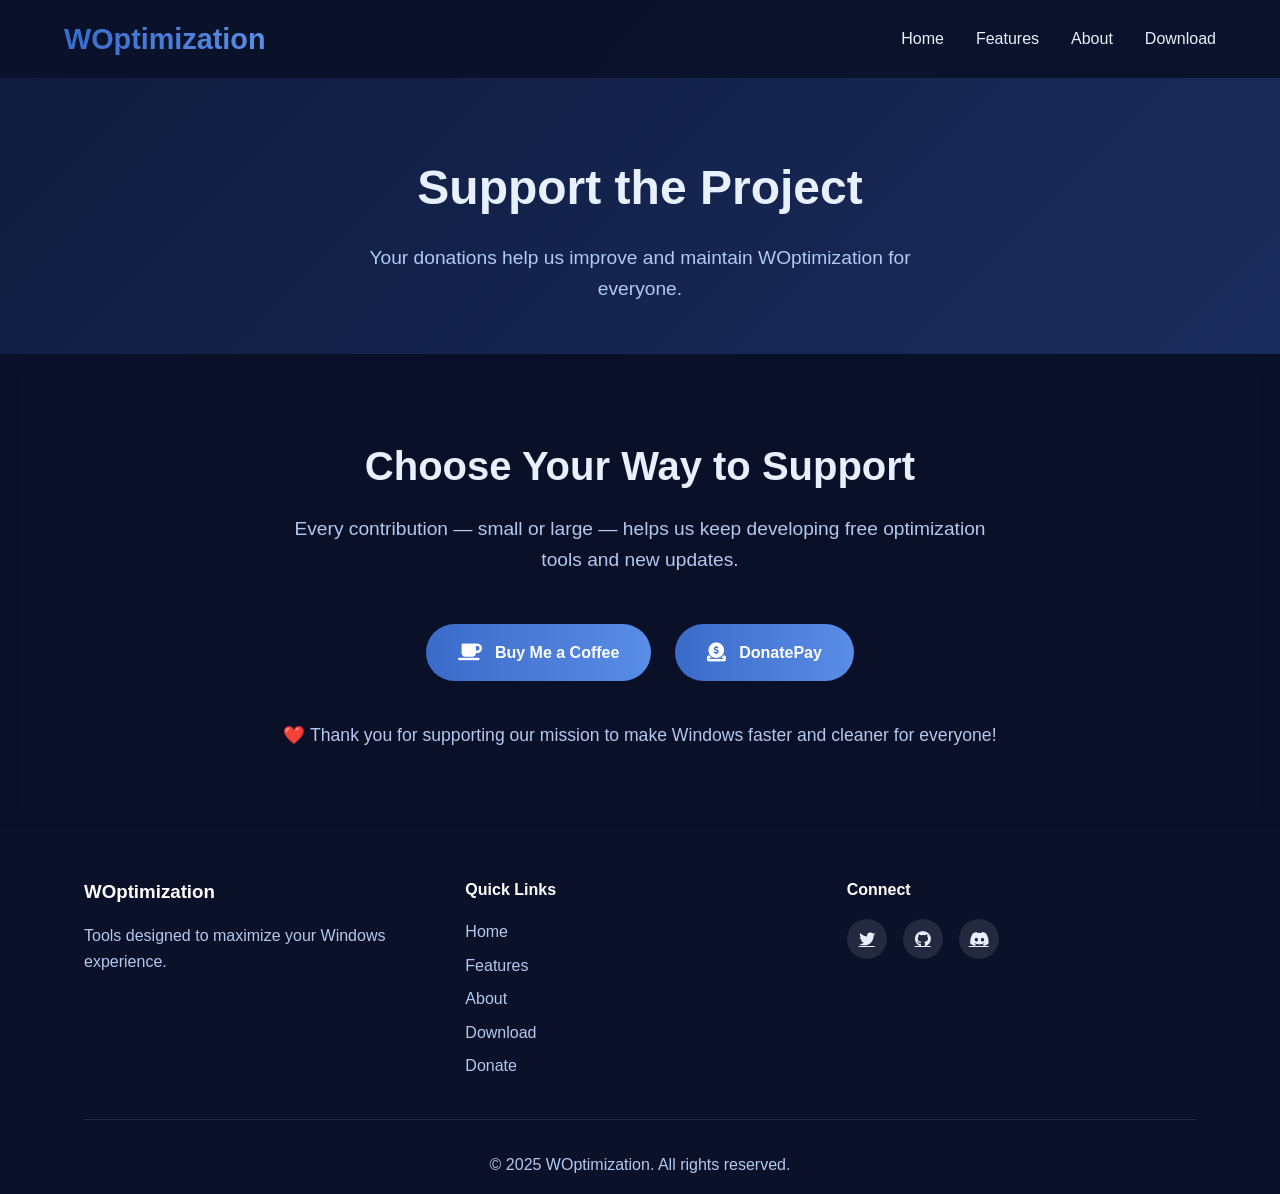
<file: donate.html>
<!DOCTYPE html>
<html lang="en">
<head>
    <meta charset="UTF-8">
    <meta name="viewport" content="width=device-width, initial-scale=1.0">
    <title>Support Us - WOptimization</title>
    <link rel="stylesheet" href="css/style.css">

    <link rel="stylesheet" href="https://cdnjs.cloudflare.com/ajax/libs/font-awesome/6.4.0/css/all.min.css">
</head>
<body>
    <!-- Header -->
    <header>
        <nav class="navbar">
            <div class="nav-container">
                <div class="nav-logo">
                    <a href="index.html">WOptimization</a>
                </div>
                <div class="nav-menu">
                    <a href="index.html" class="nav-link">Home</a>
                    <a href="features.html" class="nav-link">Features</a>
                    <a href="about.html" class="nav-link">About</a>
                    <a href="download.html" class="nav-link">Download</a>
                    
                </div>
                <div class="hamburger">
                    <span class="bar"></span>
                    <span class="bar"></span>
                    <span class="bar"></span>
                </div>
            </div>
        </nav>
    </header>

    <!-- Hero -->
    <section class="page-hero">
        <div class="container">
            <h1>Support the Project</h1>
            <p>Your donations help us improve and maintain WOptimization for everyone.</p>
        </div>
    </section>

    <!-- Donate Section -->
    <section class="donate-section">
        <div class="container text-center">
            <h2>Choose Your Way to Support</h2>
            <p class="donate-text">Every contribution — small or large — helps us keep developing free optimization tools and new updates.</p>

            <div class="donate-buttons">
                <a href="" target="_blank" class="donate-btn">
                    <i class="fas fa-coffee"></i> Buy Me a Coffee
                </a>
                <a href="" target="_blank" class="donate-btn">
                    <i class="fas fa-donate"></i> DonatePay
                </a>
            </div>

            <div class="donate-note">
                <p>❤️ Thank you for supporting our mission to make Windows faster and cleaner for everyone!</p>
            </div>
        </div>
    </section>

    <!-- Footer -->
    <footer>
        <div class="container">
            <div class="footer-content">
                <div class="footer-section">
                    <h3>WOptimization</h3>
                    <p>Tools designed to maximize your Windows experience.</p>
                </div>
                <div class="footer-section">
                    <h4>Quick Links</h4>
                    <ul>
                        <li><a href="index.html">Home</a></li>
                        <li><a href="features.html">Features</a></li>
                        <li><a href="about.html">About</a></li>
                        <li><a href="download.html">Download</a></li>
                        <li><a href="donate.html">Donate</a></li>
                    </ul>
                </div>
                <div class="footer-section">
                    <h4>Connect</h4>
                    <div class="social-icons">
                        <a href="#"><i class="fab fa-twitter"></i></a>
                        <a href="#"><i class="fab fa-github"></i></a>
                        <a href="#"><i class="fab fa-discord"></i></a>
                    </div>
                </div>
            </div>
            <div class="footer-bottom">
                <p>&copy; 2025 WOptimization. All rights reserved.</p>
            </div>
        </div>
    </footer>

    <script src="js/script.js"></script>
</body>
</html>
</file>
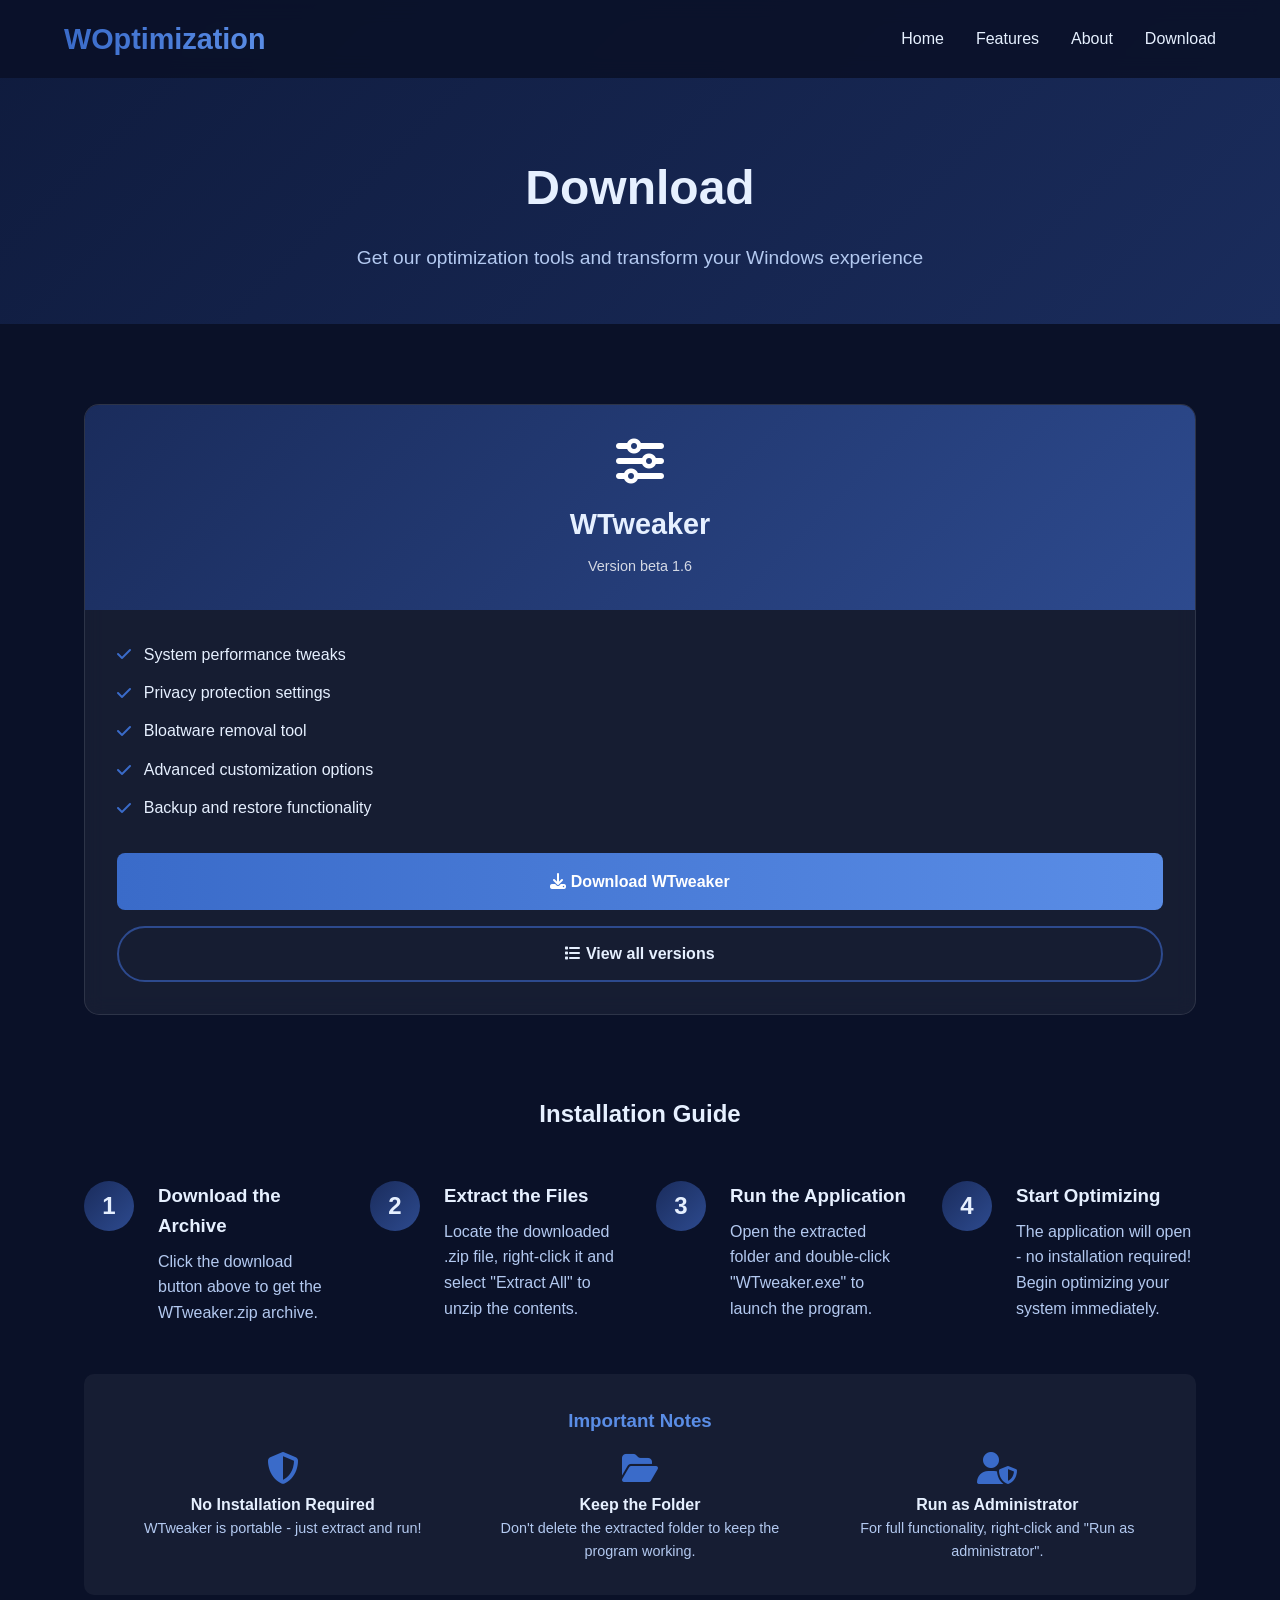
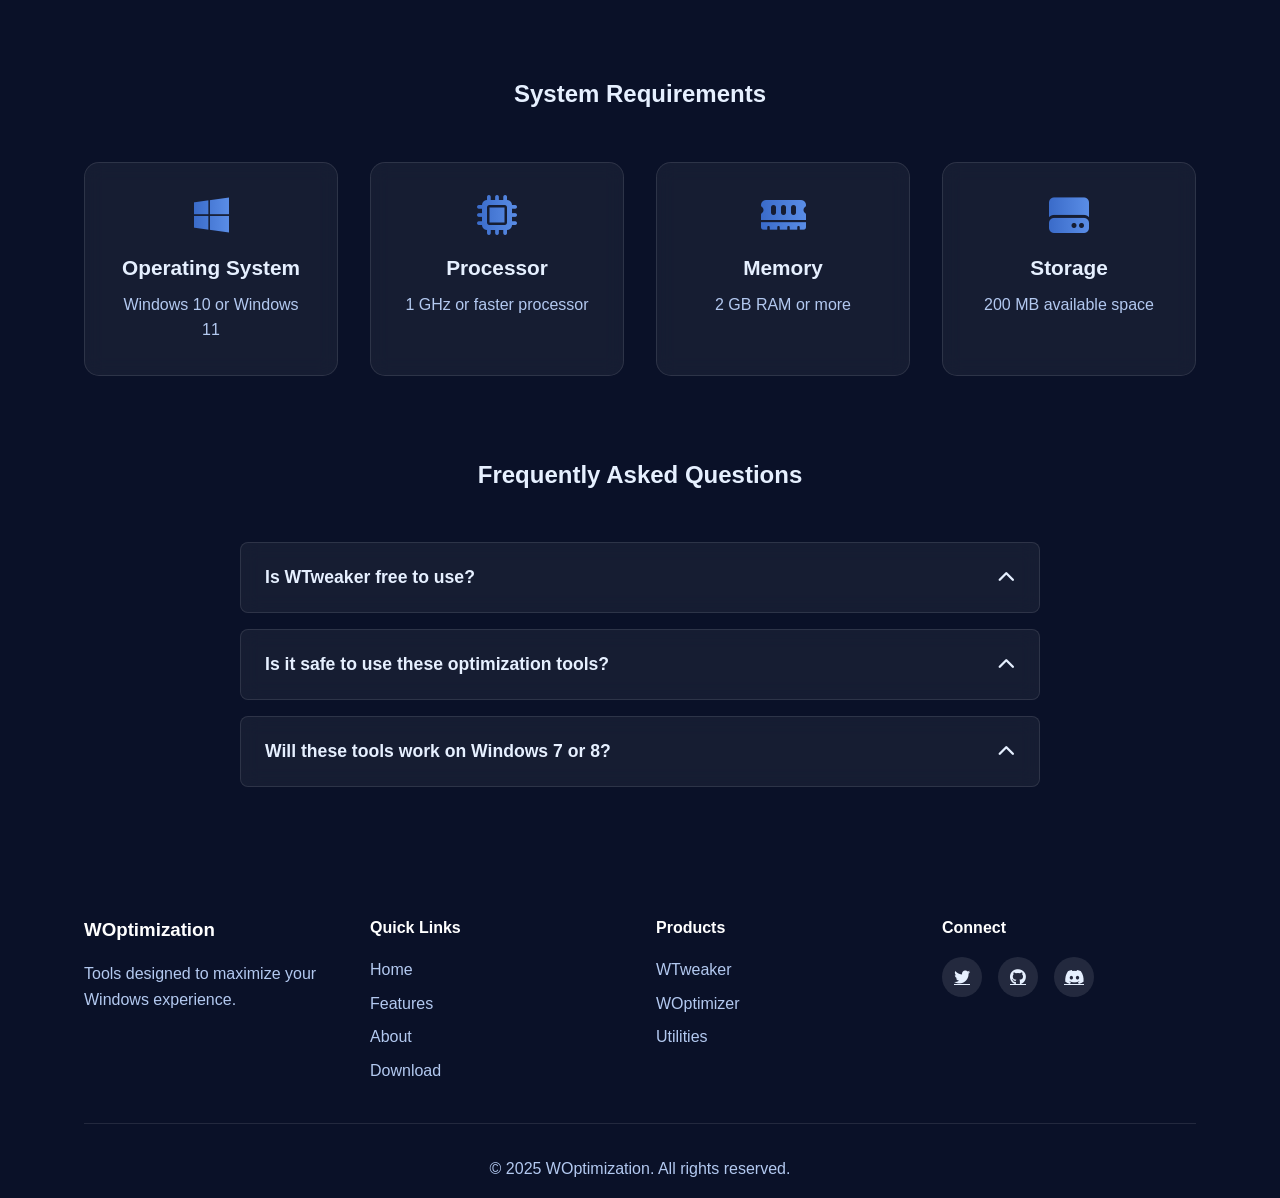
<file: download.html>
<!DOCTYPE html>
<html lang="en">
<head>
    <meta charset="UTF-8">
    <meta name="viewport" content="width=device-width, initial-scale=1.0">
    <title>Download - WOptimization</title>
    <link rel="icon" href="img/WTweaker.ico" type="image/x-icon">
    <link rel="stylesheet" href="css/style.css">

    <link rel="stylesheet" href="https://cdnjs.cloudflare.com/ajax/libs/font-awesome/6.4.0/css/all.min.css">
</head>
<body>
    <header>
        <nav class="navbar">
            <div class="nav-container">
                <div class="nav-logo">
                    <a href="index.html">WOptimization</a>
                </div>
                <div class="nav-menu">
                    <a href="index.html" class="nav-link">Home</a>
                    <a href="features.html" class="nav-link">Features</a>
                    <a href="about.html" class="nav-link">About</a>
                    <a href="download.html" class="nav-link">Download</a>
                </div>
                <div class="hamburger">
                    <span class="bar"></span>
                    <span class="bar"></span>
                    <span class="bar"></span>
                </div>
            </div>
        </nav>
    </header>

    <main>
        <section class="page-hero">
            <div class="container">
                <h1 class="animate-fade-in">Download</h1>
                <p class="animate-fade-in-delay">Get our optimization tools and transform your Windows experience</p>
            </div>
        </section>

        <section class="download-options">
            <div class="container">
                <div class="software-cards">
                    <div class="software-card reveal">
                        <div class="card-header">
                            <i class="fas fa-sliders-h"></i>
                            <h2>WTweaker</h2>
                            <p class="version">Version beta 1.6</p>
                        </div>
                        <div class="card-body">
                            <ul class="feature-list">
                                <li><i class="fas fa-check"></i> System performance tweaks</li>
                                <li><i class="fas fa-check"></i> Privacy protection settings</li>
                                <li><i class="fas fa-check"></i> Bloatware removal tool</li>
                                <li><i class="fas fa-check"></i> Advanced customization options</li>
                                <li><i class="fas fa-check"></i> Backup and restore functionality</li>
                            </ul>
                            <div class="download-buttons">
                                <a href="https://github.com/warum1l/WTweaker/releases/download/v1.6/WTweaker.zip" 
                                   class="btn-download" 
                                   target="_blank"
                                   rel="noopener noreferrer">
                                    <i class="fas fa-download"></i> Download WTweaker
                                    <a href="versions.html" class="btn-secondary" style="text-align: center; margin-top: 10px; display: block;">
                                        <i class="fas fa-list"></i> View all versions
                                    </a>
                                </a>
                            </div>
                        </div>

                        </div>
                    </div>
                </div>
            </div>
        </section>

        <section class="installation-guide">
    <div class="container">
        <h2 class="text-center">Installation Guide</h2>
        <div class="guide-steps">
            <div class="step reveal">
                <div class="step-number">1</div>
                <div class="step-content">
                    <h3>Download the Archive</h3>
                    <p>Click the download button above to get the WTweaker.zip archive.</p>
                </div>
            </div>
            <div class="step reveal">
                <div class="step-number">2</div>
                <div class="step-content">
                    <h3>Extract the Files</h3>
                    <p>Locate the downloaded .zip file, right-click it and select "Extract All" to unzip the contents.</p>
                </div>
            </div>
            <div class="step reveal">
                <div class="step-number">3</div>
                <div class="step-content">
                    <h3>Run the Application</h3>
                    <p>Open the extracted folder and double-click "WTweaker.exe" to launch the program.</p>
                </div>
            </div>
            <div class="step reveal">
                <div class="step-number">4</div>
                <div class="step-content">
                    <h3>Start Optimizing</h3>
                    <p>The application will open - no installation required! Begin optimizing your system immediately.</p>
                </div>
            </div>
        </div>
        
        <!-- Дополнительная информация -->
        <div class="installation-notes" style="margin-top: 3rem; padding: 2rem; background: rgba(255,255,255,0.05); border-radius: 10px;">
            <h3 style="text-align: center; margin-bottom: 1rem; color: var(--accent-light);">Important Notes</h3>
            <div style="display: grid; grid-template-columns: repeat(auto-fit, minmax(250px, 1fr)); gap: 1.5rem;">
                <div style="text-align: center;">
                    <i class="fas fa-shield-alt" style="font-size: 2rem; color: var(--accent); margin-bottom: 0.5rem;"></i>
                    <h4>No Installation Required</h4>
                    <p style="color: var(--text-secondary); font-size: 0.9rem;">WTweaker is portable - just extract and run!</p>
                </div>
                <div style="text-align: center;">
                    <i class="fas fa-folder-open" style="font-size: 2rem; color: var(--accent); margin-bottom: 0.5rem;"></i>
                    <h4>Keep the Folder</h4>
                    <p style="color: var(--text-secondary); font-size: 0.9rem;">Don't delete the extracted folder to keep the program working.</p>
                </div>
                <div style="text-align: center;">
                    <i class="fas fa-user-shield" style="font-size: 2rem; color: var(--accent); margin-bottom: 0.5rem;"></i>
                    <h4>Run as Administrator</h4>
                    <p style="color: var(--text-secondary); font-size: 0.9rem;">For full functionality, right-click and "Run as administrator".</p>
                </div>
            </div>
        </div>
    </div>
</section>

        <section class="system-requirements">
            <div class="container">
                <h2 class="text-center">System Requirements</h2>
                <div class="requirements-grid">
                    <div class="requirement-item reveal">
                        <i class="fab fa-windows"></i>
                        <h3>Operating System</h3>
                        <p>Windows 10 or Windows 11</p>
                    </div>
                    <div class="requirement-item reveal">
                        <i class="fas fa-microchip"></i>
                        <h3>Processor</h3>
                        <p>1 GHz or faster processor</p>
                    </div>
                    <div class="requirement-item reveal">
                        <i class="fas fa-memory"></i>
                        <h3>Memory</h3>
                        <p>2 GB RAM or more</p>
                    </div>
                    <div class="requirement-item reveal">
                        <i class="fas fa-hdd"></i>
                        <h3>Storage</h3>
                        <p>200 MB available space</p>
                    </div>
                </div>
            </div>
        </section>

        <section class="faq-section">
            <div class="container">
                <h2 class="text-center">Frequently Asked Questions</h2>
                <div class="faq-list">
                    <div class="faq-item reveal">
                        <button class="faq-question">Is WTweaker free to use?</button>
                        <div class="faq-answer">
                            <p>Yes, WTweaker is completely free to download and use.</p>
                        </div>
                    </div>
                    <div class="faq-item reveal">
                        <button class="faq-question">Is it safe to use these optimization tools?</button>
                        <div class="faq-answer">
                            <p>Absolutely. Our tools are designed with safety in mind. We recommend creating a system restore point before making major changes, and all modifications can be reverted.</p>
                        </div>
                    </div>
                    <div class="faq-item reveal">
                        <button class="faq-question">Will these tools work on Windows 7 or 8?</button>
                        <div class="faq-answer">
                            <p>Our tools are optimized for Windows 10 and 11. Some features may work on older versions, but we don't officially support them.</p>
                        </div>
                    </div>
                </div>
            </div>
        </section>
    </main>

    <footer>
        <div class="container">
            <div class="footer-content">
                <div class="footer-section">
                    <h3>WOptimization</h3>
                    <p>Tools designed to maximize your Windows experience.</p>
                </div>
                <div class="footer-section">
                    <h4>Quick Links</h4>
                    <ul>
                        <li><a href="index.html">Home</a></li>
                        <li><a href="features.html">Features</a></li>
                        <li><a href="about.html">About</a></li>
                        <li><a href="download.html">Download</a></li>
                    </ul>
                </div>
                <div class="footer-section">
                    <h4>Products</h4>
                    <ul>
                        <li><a href="#">WTweaker</a></li>
                        <li><a href="#">WOptimizer</a></li>
                        <li><a href="utilities.html">Utilities</a></li>
                    </ul>
                </div>
                <div class="footer-section">
                    <h4>Connect</h4>
                    <div class="social-icons">
                        <a href="#"><i class="fab fa-twitter"></i></a>
                        <a href="#"><i class="fab fa-github"></i></a>
                        <a href="#"><i class="fab fa-discord"></i></a>
                    </div>
                </div>
            </div>
            <div class="footer-bottom">
                <p>&copy; 2025 WOptimization. All rights reserved.</p>
            </div>
        </div>
    </footer>

    <script src="js/script.js"></script>
    <script src="js/download-handler.js"></script>
    <script src="js/download.js"></script>
</body>

</html>
</file>
<file: css/style.css>
/* Reset and base styles */
* {
    margin: 0;
    padding: 0;
    box-sizing: border-box;
}

:root {
    --primary-dark: #0a1128;
    --primary: #0f1b3d;
    --primary-light: #1a2c5c;
    --secondary: #2d4a8e;
    --accent: #3a6bc9;
    --accent-light: #5a8de6;
    --text: #e6f0ff;
    --text-secondary: #b3c9f0;
}

body {
    font-family: 'Segoe UI', Tahoma, Geneva, Verdana, sans-serif;
    color: var(--text);
    line-height: 1.6;
    overflow-x: hidden;
    
    /* Лучший вариант для читаемости */
    background: 
        linear-gradient(rgba(10, 17, 40, 0.85), rgba(10, 17, 40, 0.9)),
        url(https://github.com/warum1l/WOPTIMIZATIONSITE/blob/main/img/lockscreen_dark.png?raw=true) no-repeat center center;
    background-color: var(--primary-dark);
}

@keyframes gradientShift {
    0% {
        background-position: 0% 50%;
    }
    50% {
        background-position: 100% 50%;
    }
    100% {
        background-position: 0% 50%;
    }
}

.container {
    width: 90%;
    max-width: 1200px;
    margin: 0 auto;
    padding: 0 20px;
}

/* Navigation */
.navbar {
    position: fixed;
    top: 0;
    width: 100%;
    background: rgba(10, 17, 40, 0.9);
    backdrop-filter: blur(10px);
    z-index: 1000;
    padding: 1rem 0;
    transition: all 0.3s ease;
}

.nav-container {
    display: flex;
    justify-content: space-between;
    align-items: center;
    width: 90%;
    max-width: 1200px;
    margin: 0 auto;
}

.nav-logo a {
    font-size: 1.8rem;
    font-weight: 700;
    color: var(--text);
    text-decoration: none;
    background: linear-gradient(90deg, var(--accent) 0%, var(--accent-light) 100%);
    -webkit-background-clip: text;
    -webkit-text-fill-color: transparent;
}

.nav-menu {
    display: flex;
    gap: 2rem;
}

.nav-link {
    color: var(--text);
    text-decoration: none;
    font-weight: 500;
    transition: color 0.3s ease;
    position: relative;
}

.nav-link:hover {
    color: var(--accent-light);
}

.nav-link::after {
    content: '';
    position: absolute;
    bottom: -5px;
    left: 0;
    width: 0;
    height: 2px;
    background: linear-gradient(90deg, var(--accent) 0%, var(--accent-light) 100%);
    transition: width 0.3s ease;
}

.nav-link:hover::after {
    width: 100%;
}

.hamburger {
    display: none;
    flex-direction: column;
    cursor: pointer;
}

.bar {
    width: 25px;
    height: 3px;
    background-color: var(--text);
    margin: 3px 0;
    transition: 0.3s;
}

/* Hero Section */
.hero {
    min-height: 100vh;
    display: flex;
    align-items: center;
    padding: 100px 0 50px;
    position: relative;
}

.hero-content {
    flex: 1;
    padding: 2rem;
}

.hero-title {
    font-size: 3.5rem;
    margin-bottom: 1.5rem;
    line-height: 1.2;
}

.gradient-text {
    background: linear-gradient(90deg, var(--accent) 0%, var(--accent-light) 100%);
    -webkit-background-clip: text;
    -webkit-text-fill-color: transparent;
}

.hero-description {
    font-size: 1.2rem;
    margin-bottom: 2rem;
    color: var(--text-secondary);
    max-width: 600px;
}

.hero-buttons {
    display: flex;
    gap: 1rem;
}

.btn-primary, .btn-secondary {
    padding: 0.8rem 1.5rem;
    border-radius: 50px;
    font-weight: 600;
    text-decoration: none;
    transition: all 0.3s ease;
    display: inline-block;
}

.btn-primary {
    background: linear-gradient(90deg, var(--accent) 0%, var(--accent-light) 100%);
    color: white;
    border: none;
}

.btn-primary:hover {
    transform: translateY(-3px);
    box-shadow: 0 10px 20px rgba(58, 107, 201, 0.3);
}

.btn-secondary {
    background: transparent;
    color: var(--text);
    border: 2px solid var(--secondary);
}

.btn-secondary:hover {
    background: rgba(45, 74, 142, 0.2);
    transform: translateY(-3px);
}

.hero-visual {
    flex: 1;
    position: relative;
    height: 500px;
}

.floating-card {
    position: absolute;
    background: rgba(255, 255, 255, 0.1);
    backdrop-filter: blur(10px);
    border-radius: 15px;
    padding: 1.5rem;
    width: 180px;
    text-align: center;
    box-shadow: 0 10px 30px rgba(0, 0, 0, 0.2);
    border: 1px solid rgba(255, 255, 255, 0.1);
}

.floating-card i {
    font-size: 2.5rem;
    margin-bottom: 1rem;
    background: linear-gradient(90deg, var(--accent) 0%, var(--accent-light) 100%);
    -webkit-background-clip: text;
    -webkit-text-fill-color: transparent;
}

.floating-card h3 {
    font-size: 1.2rem;
    margin-top: 0.5rem;
}

.card-1 {
    top: 10%;
    left: 10%;
    animation: float 6s ease-in-out infinite;
}

.card-2 {
    top: 50%;
    right: 15%;
    animation: float 7s ease-in-out infinite 1s;
}

.card-3 {
    bottom: 10%;
    left: 20%;
    animation: float 5s ease-in-out infinite 0.5s;
}

/* Features Preview */
.features-preview {
    padding: 5rem 0;
    background: rgba(10, 17, 40, 0.5);
}

.features-preview h2 {
    text-align: center;
    font-size: 2.5rem;
    margin-bottom: 3rem;
}

.features-grid {
    display: grid;
    grid-template-columns: repeat(auto-fit, minmax(300px, 1fr));
    gap: 2rem;
}

.feature-item {
    background: rgba(255, 255, 255, 0.05);
    backdrop-filter: blur(10px);
    border-radius: 15px;
    padding: 2rem;
    text-align: center;
    transition: transform 0.3s ease, box-shadow 0.3s ease;
    border: 1px solid rgba(255, 255, 255, 0.1);
}

.feature-item:hover {
    transform: translateY(-10px);
    box-shadow: 0 15px 30px rgba(0, 0, 0, 0.2);
}

.feature-icon {
    width: 80px;
    height: 80px;
    background: linear-gradient(135deg, var(--primary-light) 0%, var(--secondary) 100%);
    border-radius: 50%;
    display: flex;
    align-items: center;
    justify-content: center;
    margin: 0 auto 1.5rem;
}

.feature-icon i {
    font-size: 2rem;
    color: white;
}

.feature-item h3 {
    font-size: 1.5rem;
    margin-bottom: 1rem;
}

.feature-item p {
    color: var(--text-secondary);
}

/* CTA Section */
.cta-section {
    padding: 5rem 0;
    text-align: center;
    background: linear-gradient(135deg, var(--primary) 0%, var(--primary-light) 100%);
}

.cta-section h2 {
    font-size: 2.5rem;
    margin-bottom: 1rem;
}

.cta-section p {
    font-size: 1.2rem;
    margin-bottom: 2rem;
    color: var(--text-secondary);
    max-width: 600px;
    margin-left: auto;
    margin-right: auto;
}

/* Footer */
footer {
    background: var(--primary-dark);
    padding: 3rem 0 1rem;
}

.footer-content {
    display: grid;
    grid-template-columns: repeat(auto-fit, minmax(250px, 1fr));
    gap: 2rem;
    margin-bottom: 2rem;
}

.footer-section h3, .footer-section h4 {
    margin-bottom: 1rem;
    color: white;
}

.footer-section p {
    color: var(--text-secondary);
}

.footer-section ul {
    list-style: none;
}

.footer-section ul li {
    margin-bottom: 0.5rem;
}

.footer-section ul li a {
    color: var(--text-secondary);
    text-decoration: none;
    transition: color 0.3s ease;
}

.footer-section ul li a:hover {
    color: var(--accent-light);
}

.social-icons {
    display: flex;
    gap: 1rem;
}

.social-icons a {
    display: flex;
    align-items: center;
    justify-content: center;
    width: 40px;
    height: 40px;
    background: rgba(255, 255, 255, 0.1);
    border-radius: 50%;
    color: var(--text);
    transition: all 0.3s ease;
}

.social-icons a:hover {
    background: linear-gradient(135deg, var(--accent) 0%, var(--accent-light) 100%);
    transform: translateY(-3px);
}

.footer-bottom {
    text-align: center;
    padding-top: 2rem;
    border-top: 1px solid rgba(255, 255, 255, 0.1);
    color: var(--text-secondary);
}

/* Responsive Design */
@media (max-width: 968px) {
    .hero {
        flex-direction: column;
        text-align: center;
        padding-top: 120px;
    }
    
    .hero-content {
        margin-bottom: 3rem;
    }
    
    .hero-title {
        font-size: 2.5rem;
    }
    
    .hero-buttons {
        justify-content: center;
    }
    
    .nav-menu {
        position: fixed;
        left: -100%;
        top: 70px;
        flex-direction: column;
        background: var(--primary-dark);
        width: 100%;
        text-align: center;
        transition: 0.3s;
        box-shadow: 0 10px 27px rgba(0, 0, 0, 0.05);
        padding: 2rem 0;
    }
    
    .nav-menu.active {
        left: 0;
    }
    
    .hamburger {
        display: flex;
    }
    
    .hamburger.active .bar:nth-child(2) {
        opacity: 0;
    }
    
    .hamburger.active .bar:nth-child(1) {
        transform: translateY(8px) rotate(45deg);
    }
    
    .hamburger.active .bar:nth-child(3) {
        transform: translateY(-8px) rotate(-45deg);
    }
}

/* Page Hero */
.page-hero {
    padding: 150px 0 50px;
    text-align: center;
    background: linear-gradient(135deg, var(--primary) 0%, var(--primary-light) 100%);
}

.page-hero h1 {
    font-size: 3rem;
    margin-bottom: 1rem;
}

.page-hero p {
    font-size: 1.2rem;
    color: var(--text-secondary);
    max-width: 600px;
    margin: 0 auto;
}

/* Feature Tabs */
.feature-tabs {
    margin: 5rem 0;
}

.tab-buttons {
    display: flex;
    justify-content: center;
    margin-bottom: 3rem;
    border-bottom: 1px solid rgba(255, 255, 255, 0.1);
}

.tab-btn {
    background: none;
    border: none;
    color: var(--text-secondary);
    padding: 1rem 2rem;
    font-size: 1.1rem;
    font-weight: 600;
    cursor: pointer;
    position: relative;
    transition: all 0.3s ease;
}

.tab-btn::after {
    content: '';
    position: absolute;
    bottom: -1px;
    left: 0;
    width: 0;
    height: 3px;
    background: linear-gradient(90deg, var(--accent) 0%, var(--accent-light) 100%);
    transition: width 0.3s ease;
}

.tab-btn.active {
    color: var(--text);
}

.tab-btn.active::after {
    width: 100%;
}

.tab-btn:hover {
    color: var(--text);
}

.tab-pane {
    display: none;
}

.tab-pane.active {
    display: block;
}

.feature-grid {
    display: grid;
    grid-template-columns: repeat(auto-fit, minmax(300px, 1fr));
    gap: 2rem;
}

.feature-card {
    background: rgba(255, 255, 255, 0.05);
    backdrop-filter: blur(10px);
    border-radius: 15px;
    padding: 2rem;
    text-align: center;
    transition: transform 0.3s ease, box-shadow 0.3s ease;
    border: 1px solid rgba(255, 255, 255, 0.1);
}

.feature-card:hover {
    transform: translateY(-10px);
    box-shadow: 0 15px 30px rgba(0, 0, 0, 0.2);
}

.feature-card .feature-icon {
    width: 70px;
    height: 70px;
    background: linear-gradient(135deg, var(--primary-light) 0%, var(--secondary) 100%);
    border-radius: 50%;
    display: flex;
    align-items: center;
    justify-content: center;
    margin: 0 auto 1.5rem;
}

.feature-card .feature-icon i {
    font-size: 1.8rem;
    color: white;
}

.feature-card h3 {
    font-size: 1.3rem;
    margin-bottom: 1rem;
}

.feature-card p {
    color: var(--text-secondary);
}

/* About Page */
.about-grid {
    display: grid;
    grid-template-columns: 1fr 1fr;
    gap: 4rem;
    align-items: center;
    margin: 5rem 0;
}

.about-image .image-placeholder {
    width: 100%;
    height: 300px;
    background: rgba(255, 255, 255, 0.05);
    border-radius: 15px;
    display: flex;
    align-items: center;
    justify-content: center;
    border: 1px solid rgba(255, 255, 255, 0.1);
}

.about-image .image-placeholder i {
    font-size: 5rem;
    background: linear-gradient(90deg, var(--accent) 0%, var(--accent-light) 100%);
    -webkit-background-clip: text;
    -webkit-text-fill-color: transparent;
}

.values-section {
    margin: 5rem 0;
}

.text-center {
    text-align: center;
}

.values-grid {
    display: grid;
    grid-template-columns: repeat(auto-fit, minmax(250px, 1fr));
    gap: 2rem;
    margin-top: 3rem;
}

.value-item {
    background: rgba(255, 255, 255, 0.05);
    backdrop-filter: blur(10px);
    border-radius: 15px;
    padding: 2rem;
    text-align: center;
    border: 1px solid rgba(255, 255, 255, 0.1);
}

.value-icon {
    width: 80px;
    height: 80px;
    background: linear-gradient(135deg, var(--primary-light) 0%, var(--secondary) 100%);
    border-radius: 50%;
    display: flex;
    align-items: center;
    justify-content: center;
    margin: 0 auto 1.5rem;
}

.value-icon i {
    font-size: 2rem;
    color: white;
}

.value-item h3 {
    font-size: 1.3rem;
    margin-bottom: 1rem;
}

.value-item p {
    color: var(--text-secondary);
}

.team-section {
    margin: 5rem 0;
}

.team-grid {
    display: grid;
    grid-template-columns: repeat(auto-fit, minmax(200px, 1fr));
    gap: 2rem;
    margin-top: 3rem;
}

.team-member {
    background: rgba(255, 255, 255, 0.05);
    backdrop-filter: blur(10px);
    border-radius: 15px;
    padding: 2rem;
    text-align: center;
    border: 1px solid rgba(255, 255, 255, 0.1);
}

.member-image {
    width: 100px;
    height: 100px;
    background: linear-gradient(135deg, var(--primary-light) 0%, var(--secondary) 100%);
    border-radius: 50%;
    display: flex;
    align-items: center;
    justify-content: center;
    margin: 0 auto 1.5rem;
}

.member-image i {
    font-size: 3rem;
    color: white;
}

.team-member h3 {
    font-size: 1.3rem;
    margin-bottom: 0.5rem;
}

.team-member p {
    color: var(--text-secondary);
}

/* Download Page */
.software-cards {
    display: grid;
    grid-template-columns: repeat(auto-fit, minmax(400px, 1fr));
    gap: 3rem;
    margin: 5rem 0;
}

.software-card {
    background: rgba(255, 255, 255, 0.05);
    backdrop-filter: blur(10px);
    border-radius: 15px;
    overflow: hidden;
    border: 1px solid rgba(255, 255, 255, 0.1);
}

.card-header {
    background: linear-gradient(135deg, var(--primary-light) 0%, var(--secondary) 100%);
    padding: 2rem;
    text-align: center;
}

.card-header i {
    font-size: 3rem;
    margin-bottom: 1rem;
    color: white;
}

.card-header h2 {
    font-size: 1.8rem;
    margin-bottom: 0.5rem;
}

.version {
    color: rgba(255, 255, 255, 0.8);
    font-size: 0.9rem;
}

.card-body {
    padding: 2rem;
}

.feature-list {
    list-style: none;
    margin-bottom: 2rem;
}

.feature-list li {
    margin-bottom: 0.8rem;
    display: flex;
    align-items: center;
}

.feature-list i {
    color: var(--accent);
    margin-right: 0.8rem;
}

.btn-download {
    display: block;
    background: linear-gradient(90deg, var(--accent) 0%, var(--accent-light) 100%);
    color: white;
    text-align: center;
    padding: 1rem;
    border-radius: 8px;
    text-decoration: none;
    font-weight: 600;
    transition: all 0.3s ease;
    margin-bottom: 1rem;
}

.btn-download:hover {
    transform: translateY(-3px);
    box-shadow: 0 10px 20px rgba(58, 107, 201, 0.3);
}

.download-info {
    text-align: center;
    color: var(--text-secondary);
    font-size: 0.9rem;
}

.installation-guide {
    margin: 5rem 0;
}

.guide-steps {
    display: grid;
    grid-template-columns: repeat(auto-fit, minmax(250px, 1fr));
    gap: 2rem;
    margin-top: 3rem;
}

.step {
    display: flex;
    align-items: flex-start;
}

.step-number {
    width: 50px;
    height: 50px;
    background: linear-gradient(135deg, var(--primary-light) 0%, var(--secondary) 100%);
    border-radius: 50%;
    display: flex;
    align-items: center;
    justify-content: center;
    font-size: 1.5rem;
    font-weight: 700;
    margin-right: 1.5rem;
    flex-shrink: 0;
}

.step-content h3 {
    margin-bottom: 0.5rem;
}

.step-content p {
    color: var(--text-secondary);
}

.system-requirements {
    margin: 5rem 0;
}

.requirements-grid {
    display: grid;
    grid-template-columns: repeat(auto-fit, minmax(200px, 1fr));
    gap: 2rem;
    margin-top: 3rem;
}

.requirement-item {
    background: rgba(255, 255, 255, 0.05);
    backdrop-filter: blur(10px);
    border-radius: 15px;
    padding: 2rem;
    text-align: center;
    border: 1px solid rgba(255, 255, 255, 0.1);
}

.requirement-item i {
    font-size: 2.5rem;
    margin-bottom: 1rem;
    background: linear-gradient(90deg, var(--accent) 0%, var(--accent-light) 100%);
    -webkit-background-clip: text;
    -webkit-text-fill-color: transparent;
}

.requirement-item h3 {
    font-size: 1.3rem;
    margin-bottom: 0.5rem;
}

.requirement-item p {
    color: var(--text-secondary);
}

.faq-section {
    margin: 5rem 0;
}

.faq-list {
    max-width: 800px;
    margin: 3rem auto 0;
}

.faq-item {
    background: rgba(255, 255, 255, 0.05);
    backdrop-filter: blur(10px);
    border-radius: 8px;
    margin-bottom: 1rem;
    border: 1px solid rgba(255, 255, 255, 0.1);
    overflow: hidden;
}

.faq-question {
    width: 100%;
    background: none;
    border: none;
    padding: 1.5rem;
    text-align: left;
    font-size: 1.1rem;
    font-weight: 600;
    color: var(--text);
    cursor: pointer;
    display: flex;
    justify-content: space-between;
    align-items: center;
}

.faq-question::after {
    content: '\f078';
    font-family: 'Font Awesome 5 Free';
    font-weight: 900;
    transition: transform 0.3s ease;
}

.faq-item.active .faq-question::after {
    transform: rotate(180deg);
}

.faq-answer {
    max-height: 0;
    overflow: hidden;
    transition: max-height 0.3s ease;
}

.faq-answer p {
    padding: 0 1.5rem 1.5rem;
    color: var(--text-secondary);
}

/* Responsive adjustments */
@media (max-width: 768px) {
    .about-grid {
        grid-template-columns: 1fr;
    }
    
    .software-cards {
        grid-template-columns: 1fr;
    }
    
    .step {
        flex-direction: column;
        text-align: center;
    }
    
    .step-number {
        margin-right: 0;
        margin-bottom: 1rem;
    }
}

/* Developer Section */
.developer-section {
    margin: 5rem 0;
}

.developer-profile {
    display: flex;
    align-items: center;
    gap: 4rem;
    margin-top: 3rem;
    background: rgba(255, 255, 255, 0.05);
    backdrop-filter: blur(10px);
    border-radius: 15px;
    padding: 3rem;
    border: 1px solid rgba(255, 255, 255, 0.1);
}

.profile-image {
    width: 200px;
    height: 200px;
    background: linear-gradient(135deg, var(--primary-light) 0%, var(--secondary) 100%);
    border-radius: 50%;
    display: flex;
    align-items: center;
    justify-content: center;
    flex-shrink: 0;
}

.profile-image i {
    font-size: 5rem;
    color: white;
}

.profile-info {
    flex: 1;
}

.profile-info h3 {
    font-size: 2rem;
    margin-bottom: 0.5rem;
}

.profile-info .title {
    color: var(--accent-light);
    font-size: 1.1rem;
    margin-bottom: 1.5rem;
    font-weight: 500;
}

.profile-info p {
    margin-bottom: 1.5rem;
    line-height: 1.6;
}

.profile-skills {
    display: flex;
    flex-wrap: wrap;
    gap: 0.8rem;
}

.skill-tag {
    background: rgba(58, 107, 201, 0.2);
    color: var(--accent-light);
    padding: 0.5rem 1rem;
    border-radius: 50px;
    font-size: 0.9rem;
}

/* Contact CTA */
.contact-cta {
    background: linear-gradient(135deg, var(--primary) 0%, var(--primary-light) 100%);
    padding: 5rem 0;
    text-align: center;
}

.cta-content h2 {
    font-size: 2.5rem;
    margin-bottom: 1rem;
}

.cta-content p {
    font-size: 1.2rem;
    margin-bottom: 2rem;
    color: var(--text-secondary);
    max-width: 600px;
    margin-left: auto;
    margin-right: auto;
}

/* Responsive adjustments for developer section */
@media (max-width: 968px) {
    .developer-profile {
        flex-direction: column;
        text-align: center;
        gap: 2rem;
    }
    
    .profile-skills {
        justify-content: center;
    }
}

/* Donate Page */
.donate-section {
    padding: 5rem 0;
    text-align: center;
    background: rgba(10, 17, 40, 0.7);
    backdrop-filter: blur(10px);
}

.donate-section h2 {
    font-size: 2.5rem;
    margin-bottom: 1rem;
}

.donate-text {
    color: var(--text-secondary);
    font-size: 1.2rem;
    max-width: 700px;
    margin: 0 auto 3rem;
}

.donate-buttons {
    display: flex;
    flex-wrap: wrap;
    justify-content: center;
    gap: 1.5rem;
    margin-bottom: 2.5rem;
}

.donate-btn {
    display: flex;
    align-items: center;
    justify-content: center;
    gap: 0.8rem;
    padding: 1rem 2rem;
    background: linear-gradient(90deg, var(--accent) 0%, var(--accent-light) 100%);
    color: white;
    border-radius: 50px;
    font-weight: 600;
    text-decoration: none;
    transition: all 0.3s ease;
}

.donate-btn i {
    font-size: 1.2rem;
}

.donate-btn:hover {
    transform: translateY(-5px);
    box-shadow: 0 10px 20px rgba(58, 107, 201, 0.4);
}

.donate-note {
    color: var(--text-secondary);
    font-size: 1.1rem;
}

/* Floating Donate Button */
.floating-donate-btn {
    position: fixed;
    bottom: 25px;
    right: 25px;
    width: 55px;
    height: 55px;
    background: linear-gradient(135deg, var(--accent) 0%, var(--accent-light) 100%);
    color: white;
    border-radius: 50%;
    display: flex;
    align-items: center;
    justify-content: center;
    font-size: 1.5rem;
    box-shadow: 0 6px 20px rgba(58, 107, 201, 0.4);
    transition: all 0.3s ease;
    z-index: 1000;
}

.floating-donate-btn:hover {
    transform: translateY(-5px) scale(1.05);
    box-shadow: 0 10px 25px rgba(58, 107, 201, 0.6);
}



/* --- Screenshots Section --- */
.screenshots-section {
    padding: 6rem 0;
    background: rgba(255, 255, 255, 0.02);
    margin-top: 4rem; /* добавлен отступ от карточек */
}

.section-subtitle {
    color: var(--text-secondary);
    margin-bottom: 3rem;
    font-size: 1.1rem;
}

.screenshots-grid {
    display: grid;
    grid-template-columns: repeat(auto-fit, minmax(280px, 1fr));
    gap: 2rem;
    justify-items: center;
}

.screenshot-card {
    background: rgba(255, 255, 255, 0.03);
    border-radius: 10px;
    overflow: hidden;
    text-align: center;
    box-shadow: 0 0 15px rgba(0, 0, 0, 0.25);
    transition: transform 0.3s ease, box-shadow 0.3s ease;
    max-width: 420px;
}

.screenshot-card img {
    width: 100%;
    height: auto;
    display: block;
    cursor: pointer; /* теперь кликабельно */
    border-bottom: 1px solid rgba(255, 255, 255, 0.05);
}

.screenshot-card p {
    padding: 1rem;
    font-size: 0.95rem;
    color: var(--text-secondary);
}

.screenshot-card:hover {
    transform: translateY(-6px);
    box-shadow: 0 10px 25px rgba(58, 107, 201, 0.3);
}
</file>
